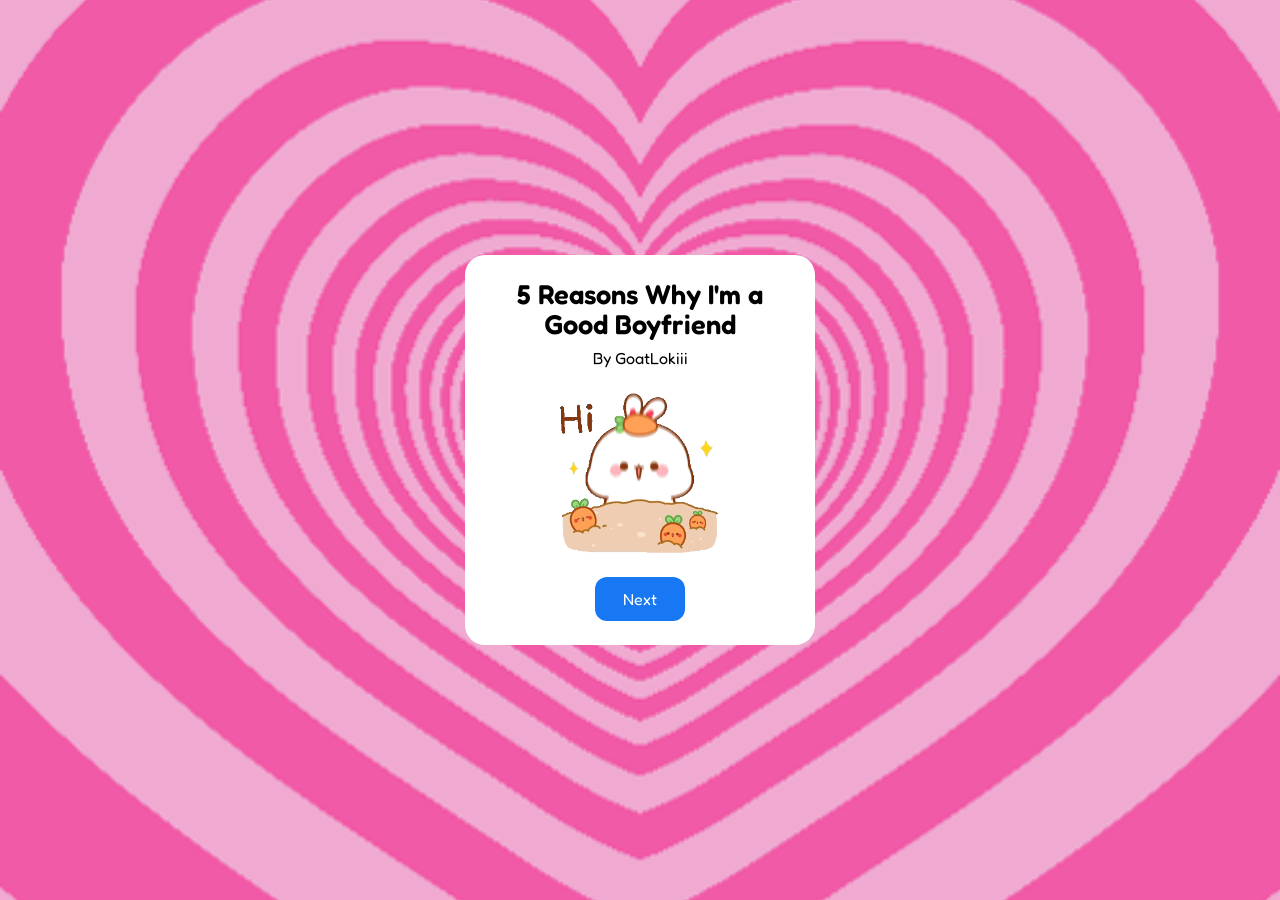
<file: index.html>
<!DOCTYPE html>
<html lang="en">
<head>
    <meta charset="UTF-8">
    <meta name="viewport" content="width=device-width, initial-scale=1.0">
    <title>Why I'm Good Boyfriend</title>
    <link rel="stylesheet" href="Style.css">
</head>
<body>

    <header class="Audio">
        <audio controls loop autoplay>
            <source src="bgsound.mp3" type="audio/mpeg">
        </audio>
    </header>

    <section class="home-container">
        <h1>5 Reasons Why I'm a Good Boyfriend</h1>
        <p>By GoatLokiii</p>
        <img class="dare-aggie" src="Hi.gif" alt="Dare Aggie Hi">
        <a class="next-link" href="Reason1.html">Next</a>
    </section>
</body>
</html>
</file>
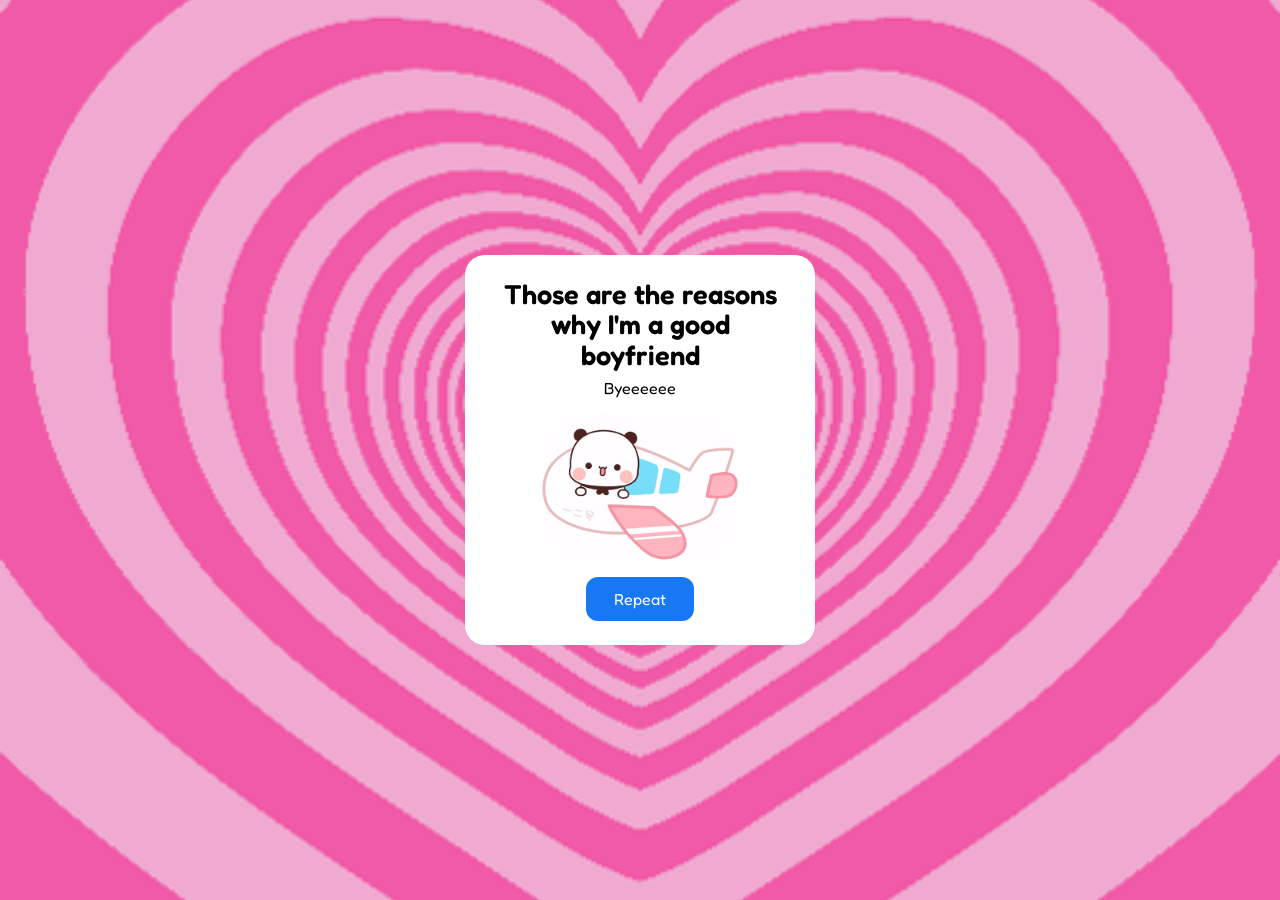
<file: Answer.html>
<!DOCTYPE html>
<html lang="en">
<head>
    <meta charset="UTF-8">
    <meta name="viewport" content="width=device-width, initial-scale=1.0">
    <title>Why I'm Good Boyfriend</title>
    <link rel="stylesheet" href="Style.css">
</head>
<body>

    <header class="Audio">
        <audio controls autoplay loop>
            <source src="bgsound.mp3" type="audio/mpeg">
        </audio>
    </header>

    <section class="home-container">
        <h1>Those are the reasons why I'm a good boyfriend</h1>
        <p>Byeeeeee</p>
        <img class="dare-aggie" src="Bye.gif" alt="Dare Aggie Bye">
        <a class="next-link" href="index.html">Repeat</a>
    </section>
</body>
</html>
</file>
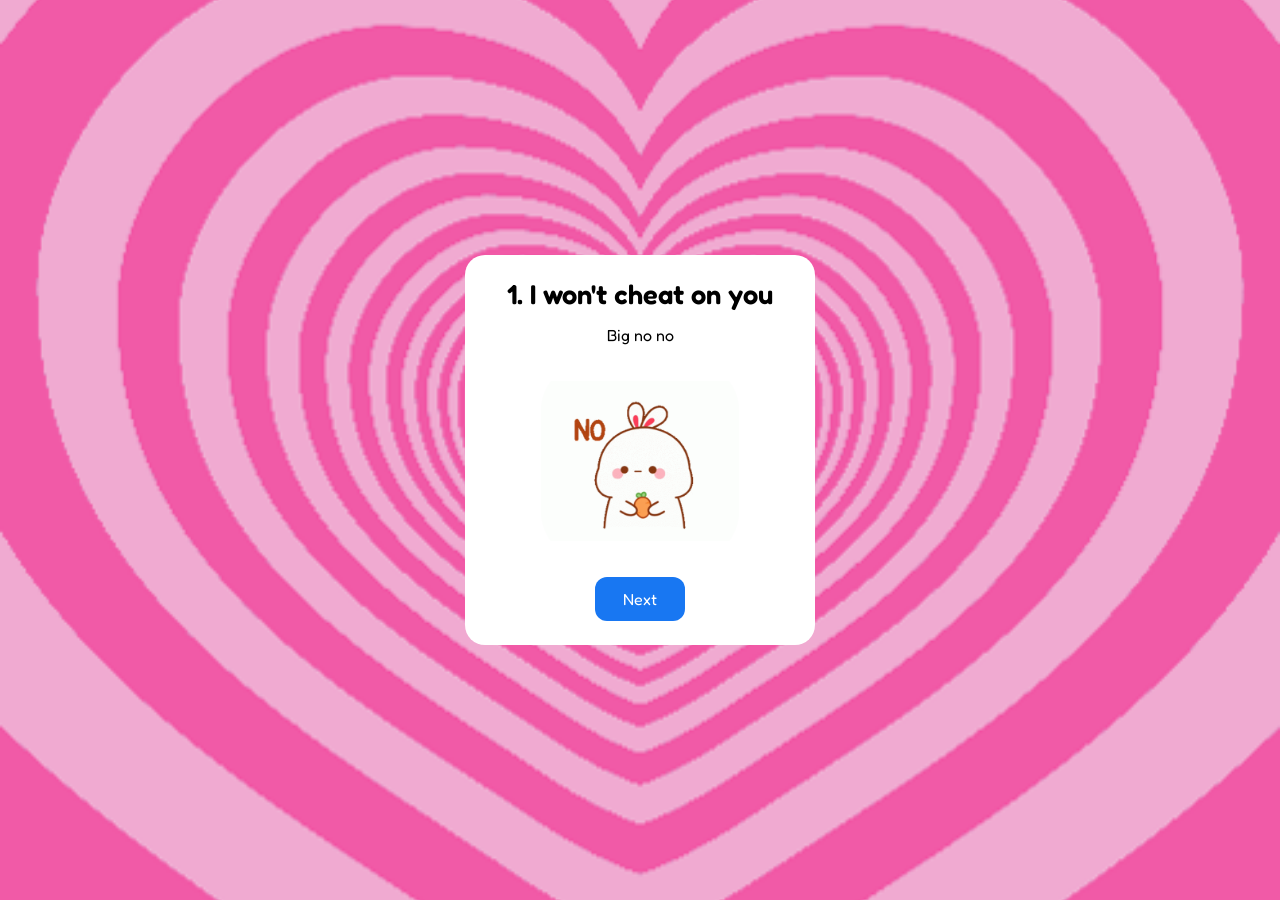
<file: Reason1.html>
<!DOCTYPE html>
<html lang="en">
<head>
    <meta charset="UTF-8">
    <meta name="viewport" content="width=device-width, initial-scale=1.0">
    <title>Why I'm Good Boyfriend</title>
    <link rel="stylesheet" href="Style.css">
</head>
<body>

    <header class="Audio">
        <audio controls autoplay loop>
            <source src="bgsound.mp3" type="audio/mpeg">
        </audio>
    </header>
    
    <section class="home-container">
        <h1>1. I won't cheat on you</h1>
        <p>Big no no</p>
        <img class="dare-aggie" src="No.gif" alt="Dare Aggie No">
        <a class="next-link" href="Reason2.html">Next</a>
    </section>
</body>
</html>
</file>
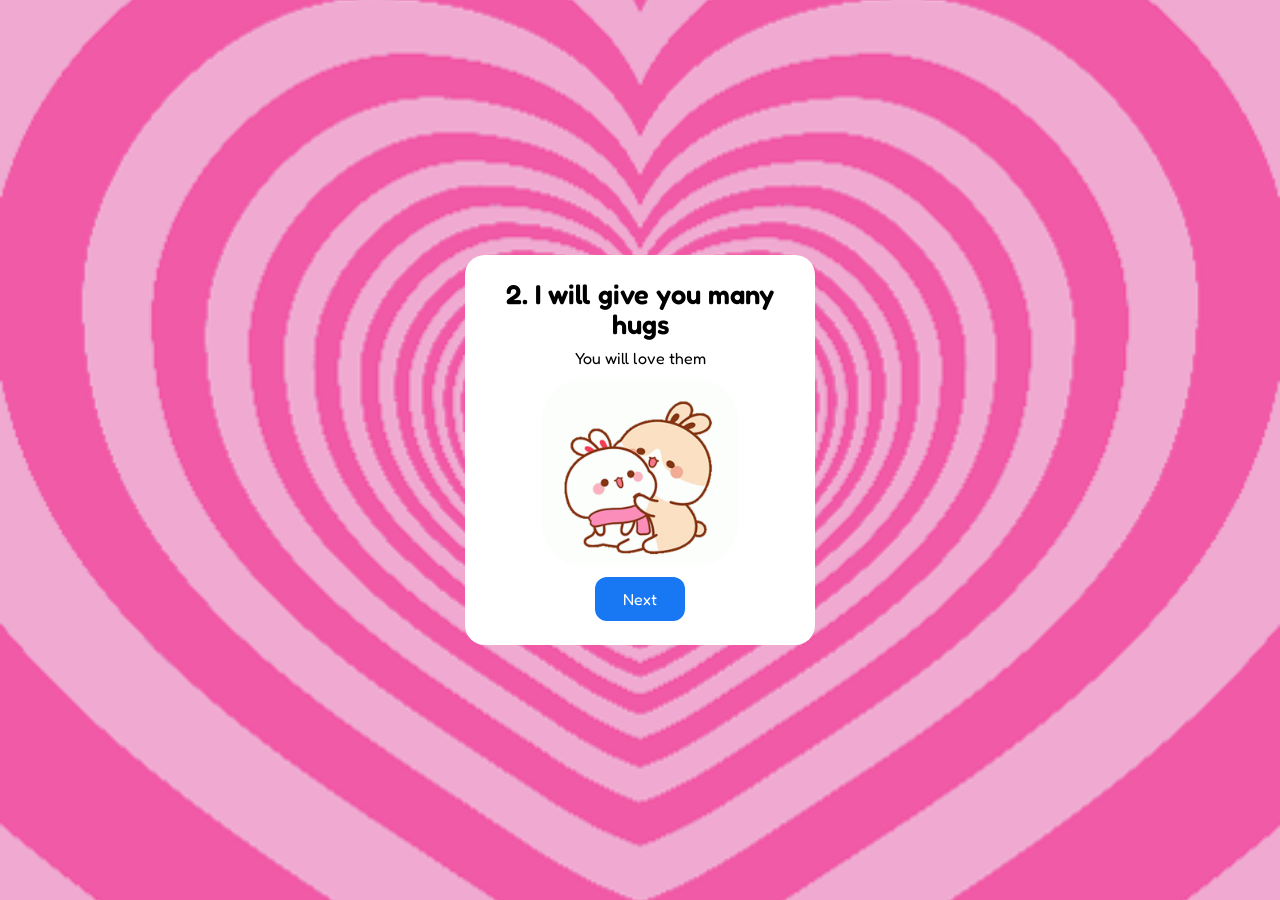
<file: Reason2.html>
<!DOCTYPE html>
<html lang="en">
<head>
    <meta charset="UTF-8">
    <meta name="viewport" content="width=device-width, initial-scale=1.0">
    <title>Why I'm Good Boyfriend</title>
    <link rel="stylesheet" href="Style.css">
</head>
<body>

    <header class="Audio">
        <audio controls autoplay loop>
            <source src="bgsound.mp3" type="audio/mpeg">
        </audio>
    </header>

    <section class="home-container">
        <h1>2. I will give you many hugs</h1>
        <p>You will love them</p>
        <img class="dare-aggie" src="Hug.gif" alt="Dare Aggie Hug">
        <a class="next-link" href="Reason3.html">Next</a>
    </section>
</body>
</html>
</file>
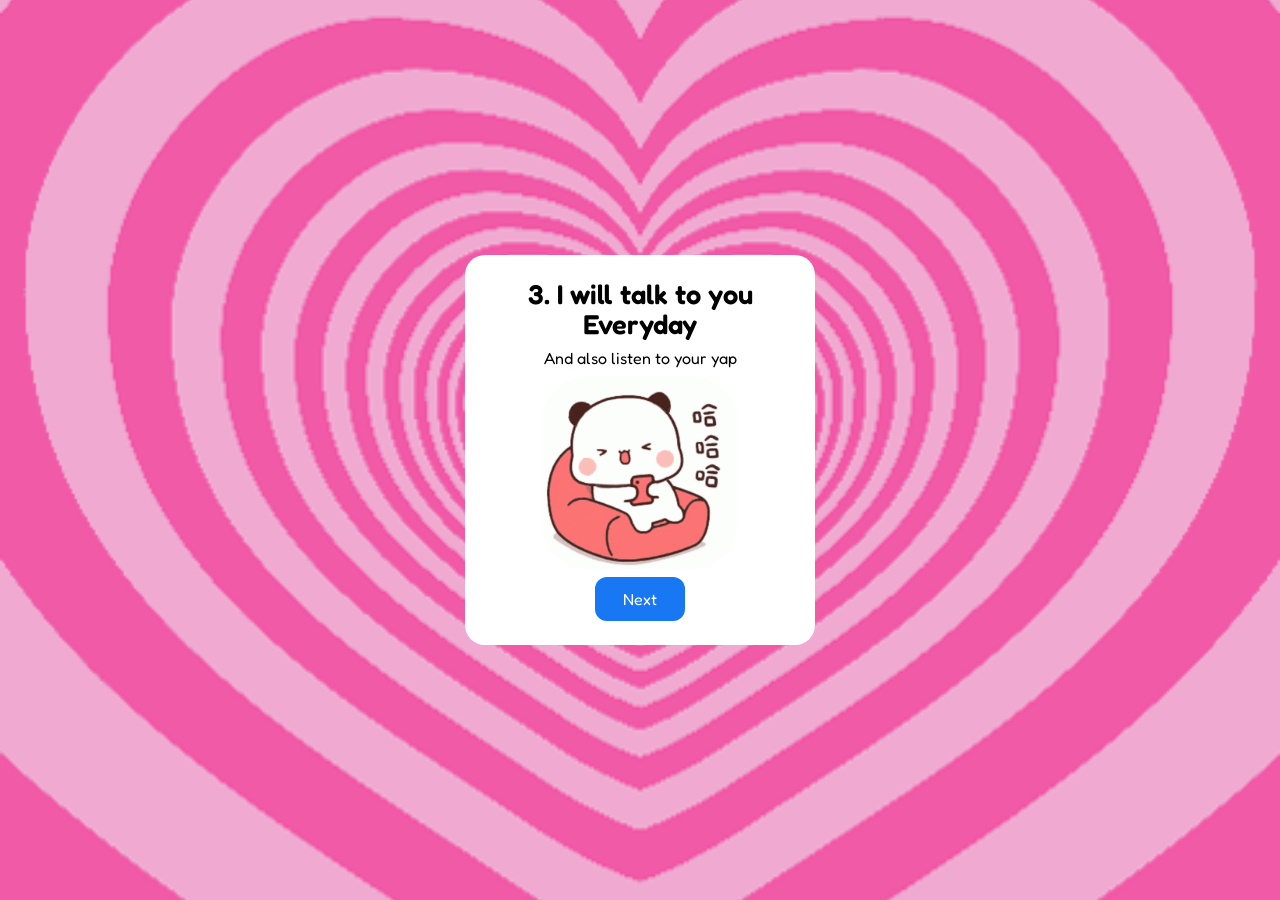
<file: Reason3.html>
<!DOCTYPE html>
<html lang="en">
<head>
    <meta charset="UTF-8">
    <meta name="viewport" content="width=device-width, initial-scale=1.0">
    <title>Why I'm Good Boyfriend</title>
    <link rel="stylesheet" href="Style.css">
</head>
<body>

    <header class="Audio">
        <audio controls autoplay loop>
            <source src="bgsound.mp3" type="audio/mpeg">
        </audio>
    </header>

    <section class="home-container">
        <h1>3. I will talk to you Everyday</h1>
        <p>And also listen to your yap</p>
        <img class="dare-aggie" src="Talkalot.gif" alt="Dare Aggie Talk">
        <a class="next-link" href="Reason4.html">Next</a>
    </section>
</body>
</html>
</file>
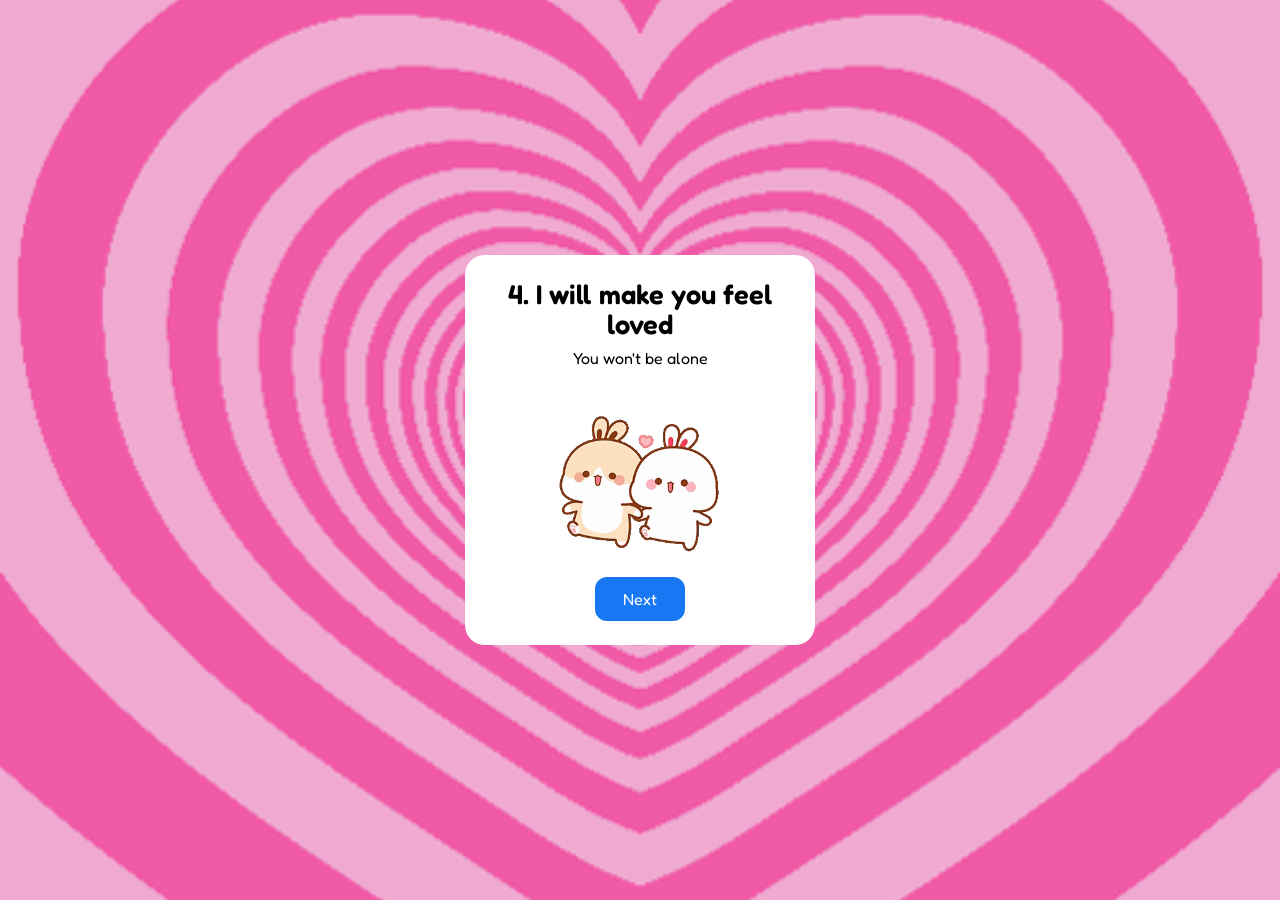
<file: Reason4.html>
<!DOCTYPE html>
<html lang="en">
<head>
    <meta charset="UTF-8">
    <meta name="viewport" content="width=device-width, initial-scale=1.0">
    <title>Why I'm Good Boyfriend</title>
    <link rel="stylesheet" href="Style.css">
</head>
<body>

    <header class="Audio">
        <audio controls autoplay loop>
            <source src="bgsound.mp3" type="audio/mpeg">
        </audio>
    </header>

    <section class="home-container">
        <h1>4. I will make you feel loved</h1>
        <p>You won't be alone</p>
        <img class="dare-aggie" src="FeelLove.gif" alt="Dare Aggie Feel Love">
        <a class="next-link" href="Reason5.html">Next</a>
    </section>
</body>
</html>
</file>
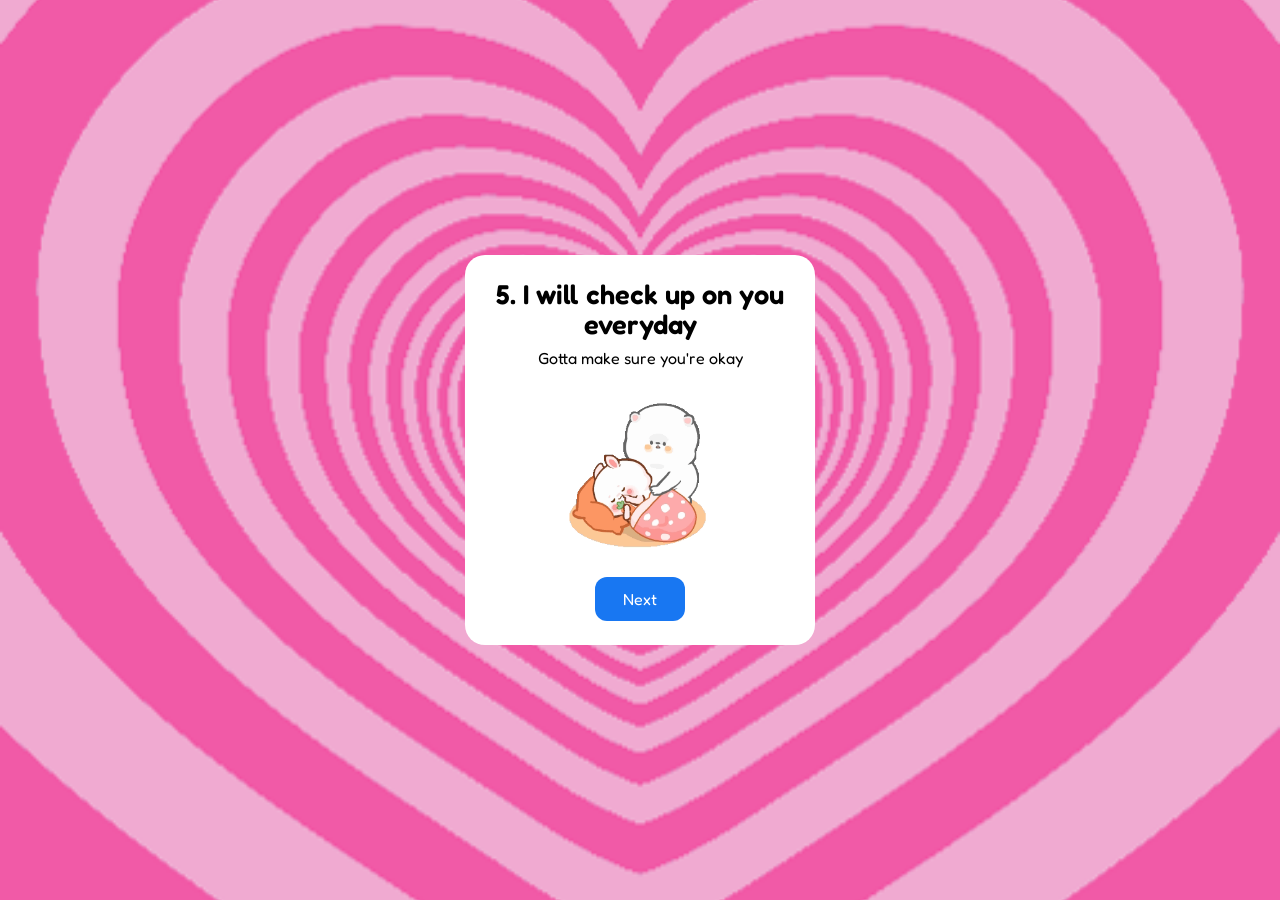
<file: Reason5.html>
<!DOCTYPE html>
<html lang="en">
<head>
    <meta charset="UTF-8">
    <meta name="viewport" content="width=device-width, initial-scale=1.0">
    <title>Why I'm Good Boyfriend</title>
    <link rel="stylesheet" href="Style.css">
</head>
<body>

    <header class="Audio">
        <audio controls autoplay loop>
            <source src="bgsound.mp3" type="audio/mpeg">
        </audio>
    </header>

    <section class="home-container">
        <h1>5. I will check up on you everyday</h1>
        <p>Gotta make sure you're okay</p>
        <img class="dare-aggie" src="Checkyou.gif" alt="Dare Aggie Check You">
        <a class="next-link" href="Answer.html">Next</a>
    </section>
</body>
</html>
</file>
<file: Style.css>
@import url("https://fonts.googleapis.com/css2?family=Fredoka:wght@400;500;600;700&display=swap");

* {
    box-sizing: border-box;
}

body {
    margin: 0;
    height: 100vh;
    height: 100svh;
    display: grid;
    place-items: center;
    overflow: hidden;
    background: url("Love.gif") center / cover no-repeat fixed;
    font-family: "Fredoka", "Trebuchet MS", sans-serif;
}

.Audio {
    display: none;
}

.home-container {
    width: min(350px, calc(100vw - 32px));
    height: min(390px, calc(100svh - 24px));
    padding: clamp(14px, 4vw, 24px);
    display: flex;
    flex-direction: column;
    align-items: center;
    justify-content: space-between;
    gap: 8px;
    overflow: hidden;
    border-radius: 20px;
    background: #fff;
}

.home-container h1 {
    margin: 0;
    max-width: 100%;
    text-align: center;
    font-family: "Fredoka", "Trebuchet MS", sans-serif;
    font-size: clamp(1.15rem, 5vw, 1.7rem);
    font-weight: 600;
    line-height: 1.12;
    overflow-wrap: anywhere;
}

.home-container p {
    margin: 0;
    max-width: 100%;
    text-align: center;
    font-size: clamp(0.85rem, 3.5vw, 1rem);
    line-height: 1.25;
    overflow-wrap: anywhere;
}

.dare-aggie {
    width: min(200px, 55vw, 22svh);
    aspect-ratio: 1 / 1;
    flex: 0 1 200px;
    min-height: 0;
    object-fit: contain;
    border-radius: 50px;
}

.next-link {
    padding: 12px 28px;
    border-radius: 12px;
    background: #1877f2;
    color: #fff;
    text-decoration: none;
}

.next-link:hover {
    background: #0f5fc5;
}

.next-link:focus-visible {
    outline: 3px solid #0f5fc5;
    outline-offset: 3px;
}
</file>
